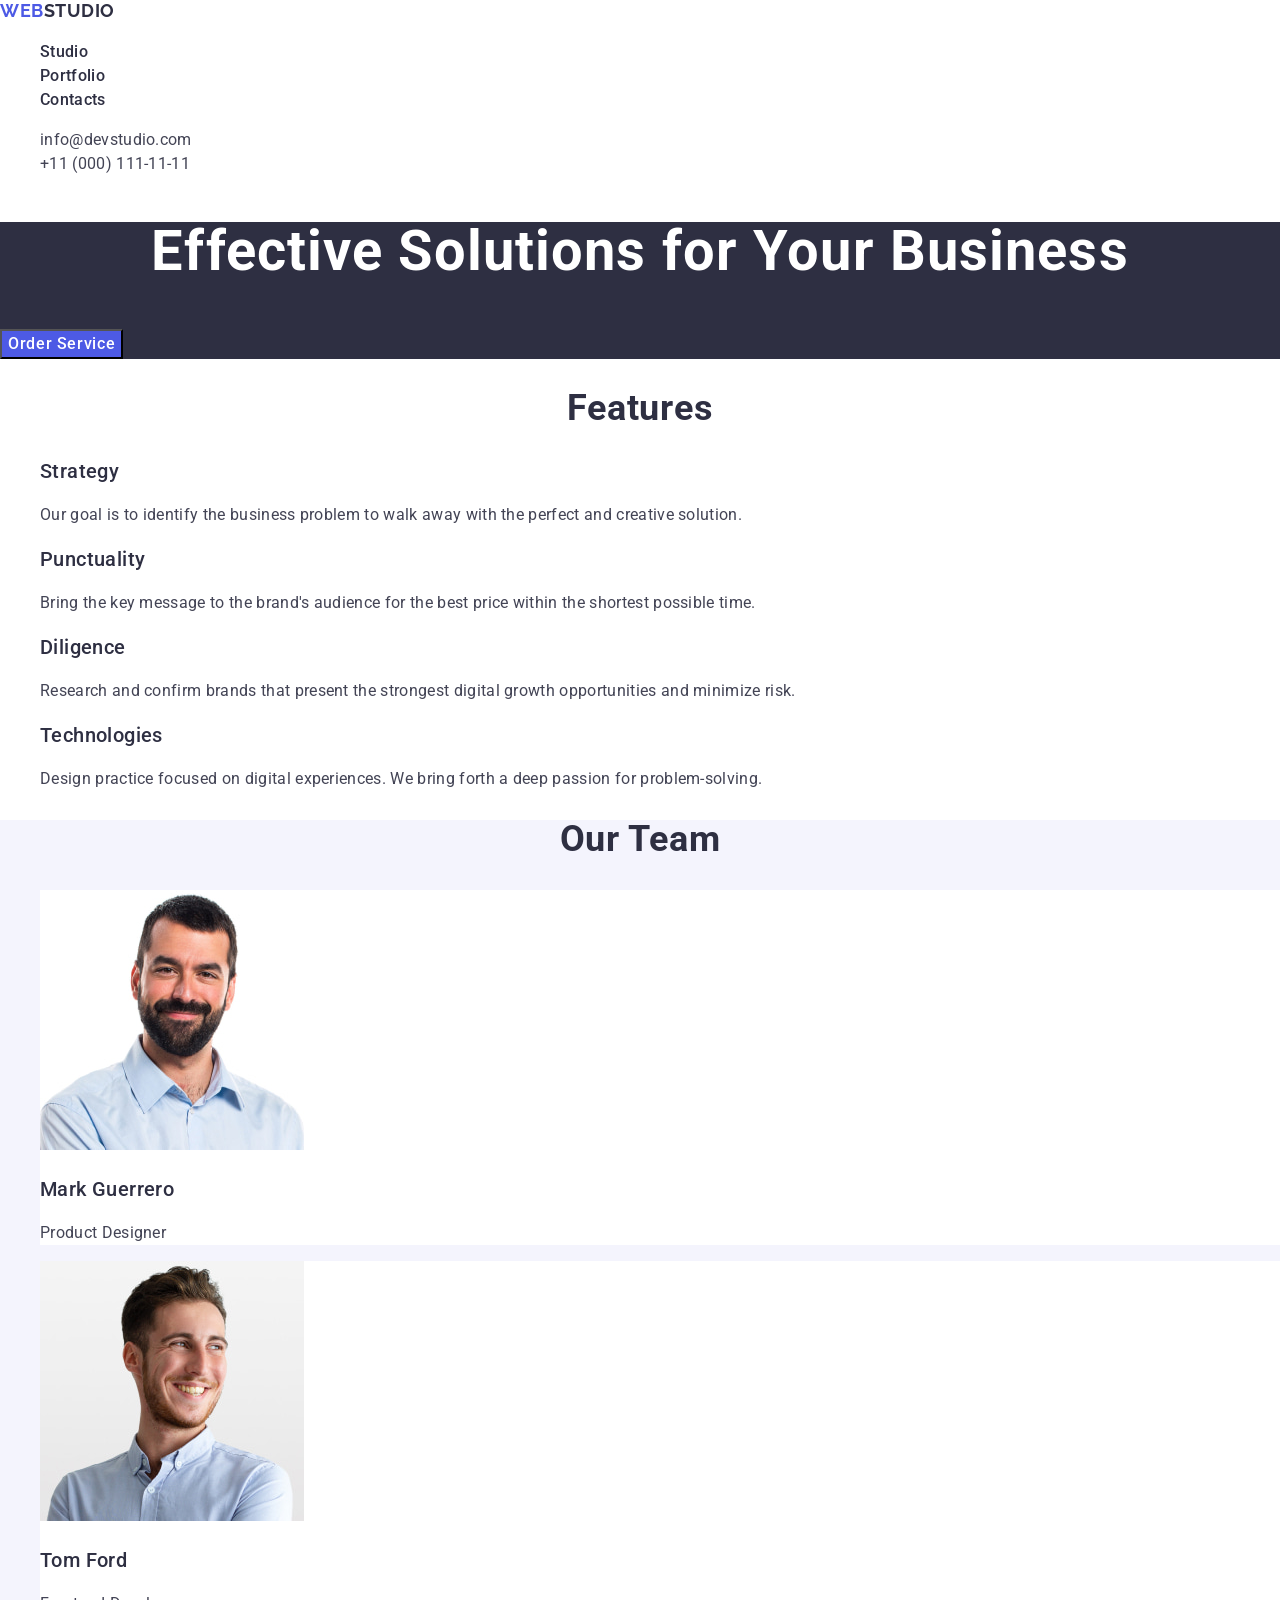
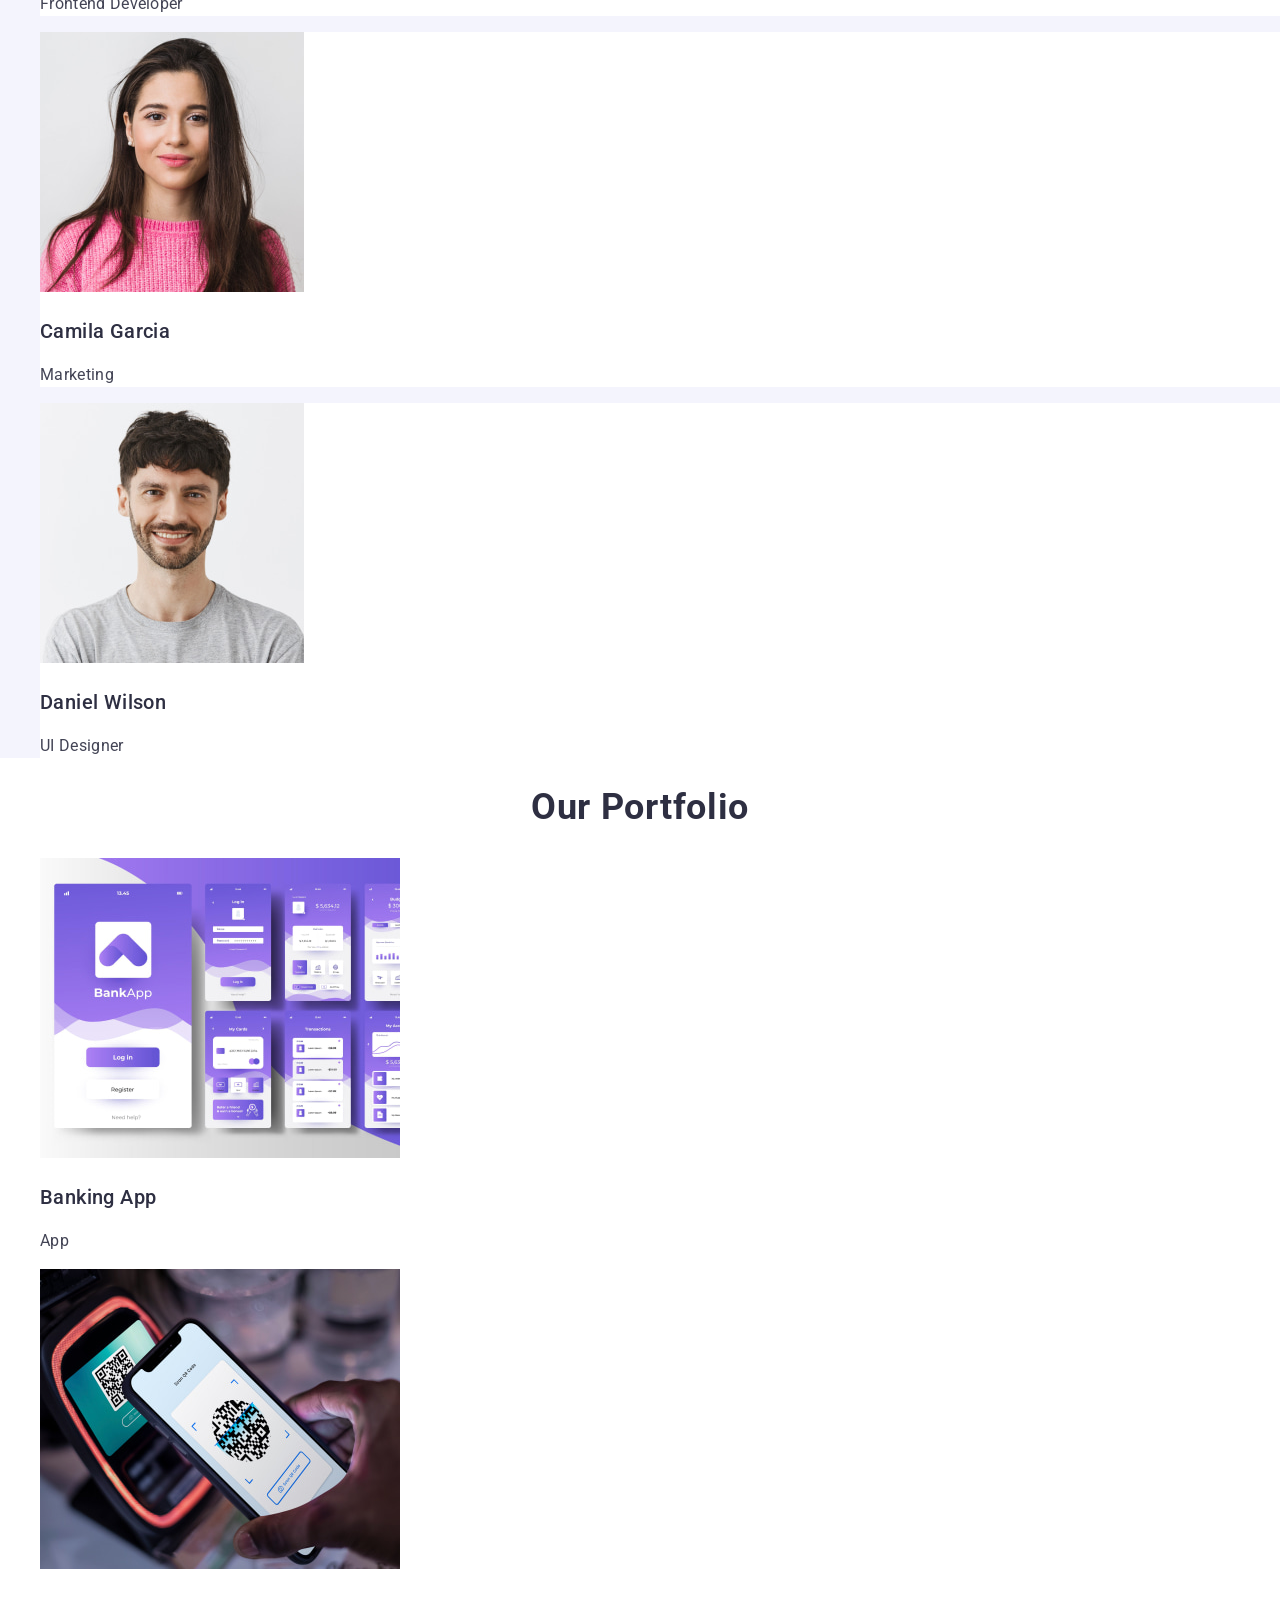
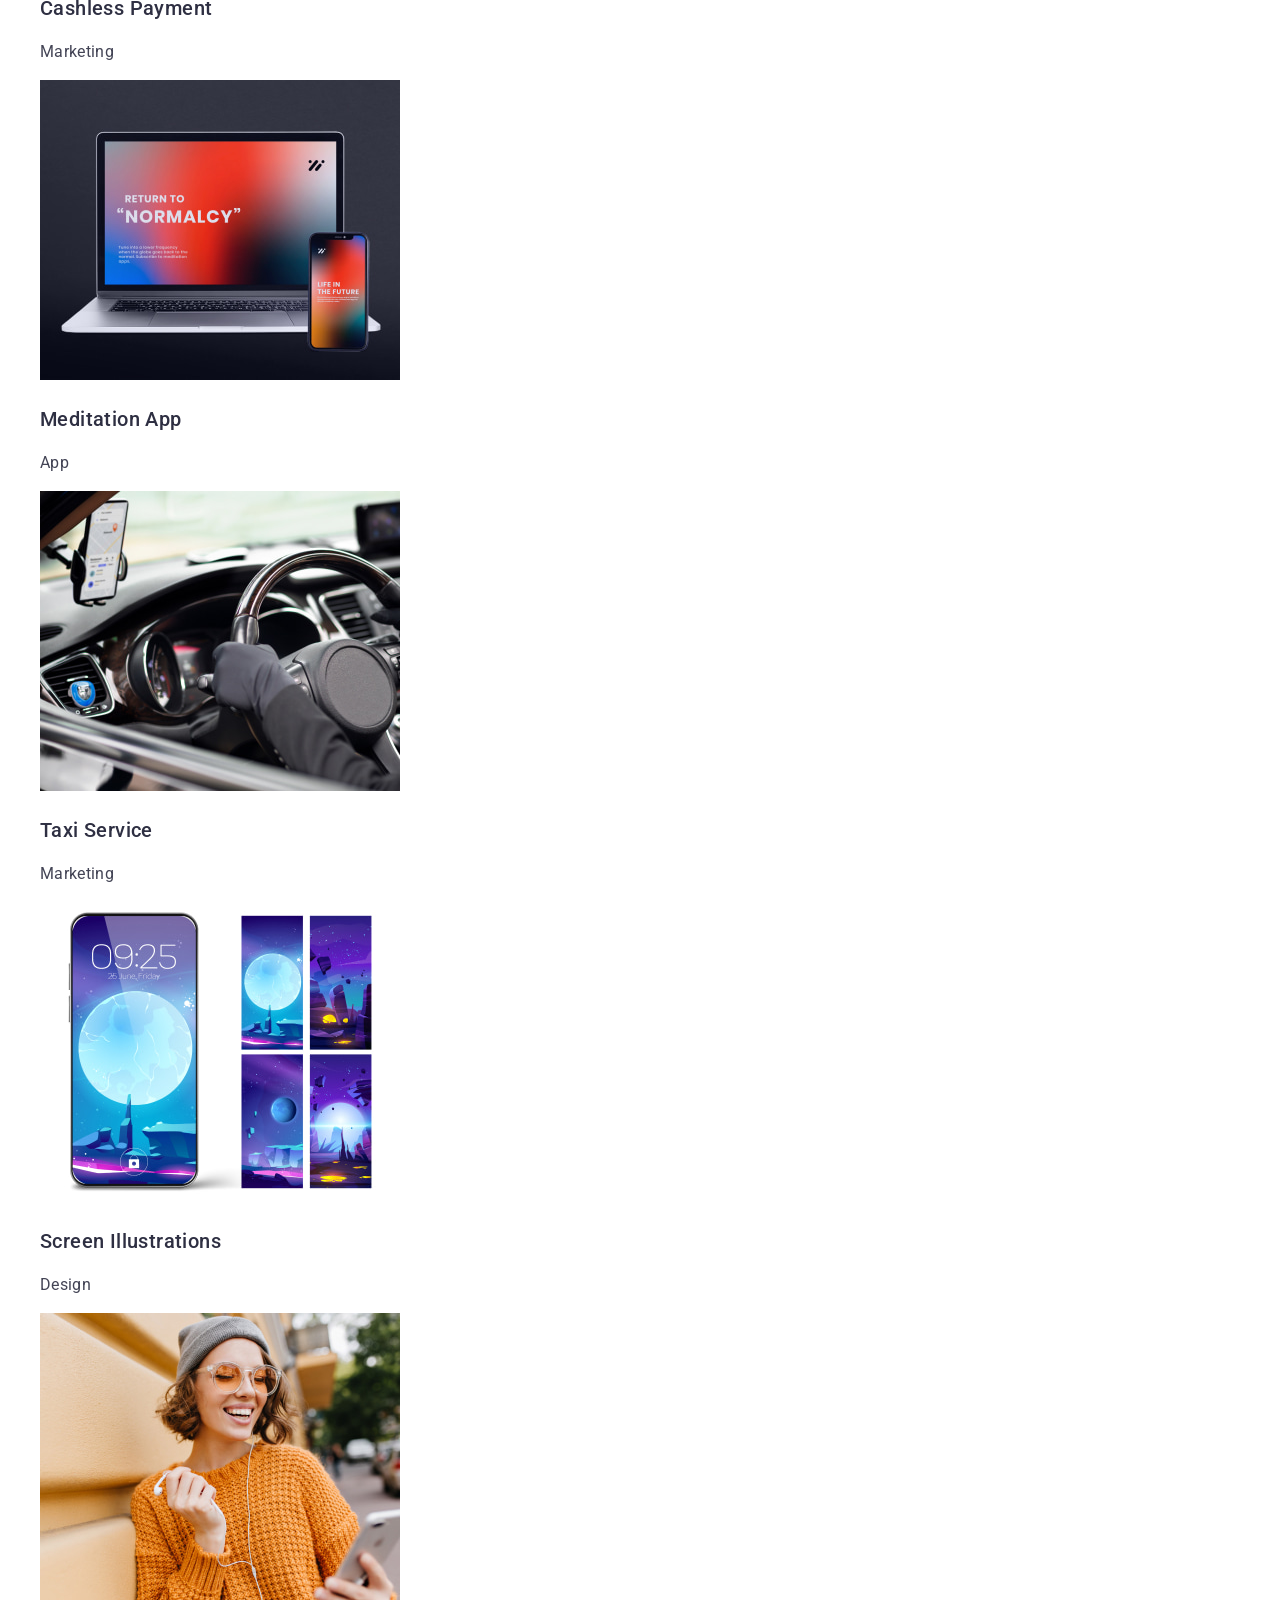
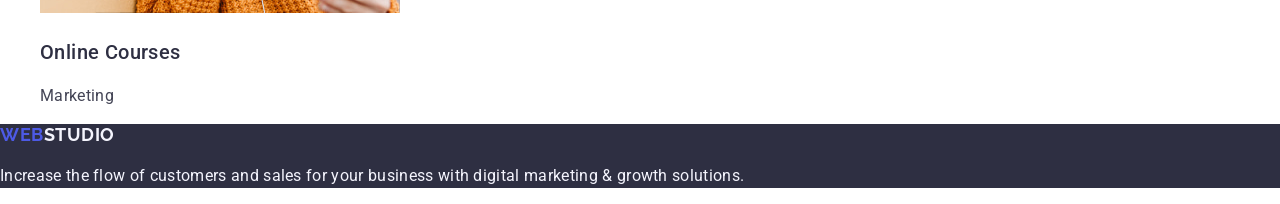
<file: index.html>
<!DOCTYPE html>
<html lang="en">
<!-- head -->

<head>
    <meta charset="UTF-8">
    <meta name="viewport" content="width=device-width, initial-scale=1.0">
    <!-- modern-normalize -->
    <link rel="stylesheet" href="https://cdn.jsdelivr.net/npm/modern-normalize@2.0.0/modern-normalize.min.css">
    <!-- fonts -->
    <link rel="preconnect" href="https://fonts.googleapis.com">
    <link rel="preconnect" href="https://fonts.gstatic.com" crossorigin>
    <link href="https://fonts.googleapis.com/css2?family=Raleway:wght@700&family=Roboto:wght@400;500;700&display=swap"
        rel="stylesheet">
    <!-- favicon -->
    <link rel="shortcut icon" href="./images/favicon.ico" type="image/x-icon">
    <!-- import styles.css -->
    <link rel="stylesheet" href="./css/styles.css" />
    <title>Web Studio</title>
</head>

<!-- body -->

<body>
    <header>
        <!-- navigation -->
        <nav>
            <!-- logo -->
            <a class="logo" href="./index.html">Web<span class="logo-dark">Studio</span></a>
            <ul>
                <li>
                    <a class="nav-link" href="./index.html">Studio</a>
                </li>
                <li>
                    <a class="nav-link" href="">Portfolio</a>
                </li>
                <li>
                    <a class="nav-link" href="">Contacts</a>
                </li>
            </ul>
        </nav>
        <!-- contacts information -->
        <address class="contacts">
            <ul>
                <li>
                    <a class="contact-link" href="mailto:info@devstudio.com">info@devstudio.com</a>
                </li>
                <li>
                    <a class="contact-link" href="tel:+110001111111">+11 (000) 111-11-11</a>
                </li>
            </ul>
        </address>

    </header>

    <!-- main -->
    <main>

        <!-- hero section -->
        <section class="hero">
            <h1 class="hero-title">Effective Solutions for Your Business</h1>
            <button class="hero-btn" type="button">Order Service</button>
        </section>

        <!-- features section -->
        <section>
            <!-- will be styled as visualy hidden -->
            <h2 class="section-header">Features</h2>
            <ul>
                <li>
                    <h3 class="card-header">Strategy</h3>
                    <p class="card-paragraf">
                        Our goal is to identify the business
                        problem to walk away with the perfect and creative solution.
                    </p>
                </li>
                <li>
                    <h3 class="card-header">Punctuality</h3>
                    <p class="card-paragraf">
                        Bring the key message to the brand's audience for the best price within the shortest possible
                        time.
                    </p>
                </li>
                <li>
                    <h3 class="card-header">Diligence</h3>
                    <p class="card-paragraf">
                        Research and confirm brands that present the strongest digital growth opportunities and minimize
                        risk.
                    </p>
                </li>
                <li>
                    <h3 class="card-header">Technologies</h3>
                    <p class="card-paragraf">
                        Design practice focused on digital experiences. We bring forth a deep passion for
                        problem-solving.
                    </p>
                </li>
            </ul>
        </section>

        <!-- team section -->
        <section class="team-section">
            <h2 class="section-header">Our Team</h2>
            <ul>
                <li class="team-card">
                    <img src="./images/team/mark-guerrero.jpg"
                        alt="an attractive man with a beard is smiling and looking ahead" width="264" height="260" />
                    <h3 class="card-header">Mark Guerrero</h3>
                    <p class="card-paragraf">Product Designer</p>
                </li>
                <li class="team-card">
                    <img src="./images/team/tom-ford.jpg" alt="a young man looks away with a wide smile" width="264"
                        height="260" />
                    <h3 class="card-header">Tom Ford</h3>
                    <p class="card-paragraf">Frontend Developer</p>
                </li>
                <li class="team-card">
                    <img src="./images/team/camila-garcia.jpg"
                        alt="young beautiful woman pink warm sweater natural look smiling portrait isolated long hair"
                        width="264" height="260" />
                    <h3 class="card-header">Camila Garcia</h3>
                    <p class="card-paragraf">Marketing</p>
                </li>
                <li class="team-card">
                    <img src="./images/team/daniel-wilson.jpg" alt="confident handsome guy posing against white wall"
                        width="264" height="260" />
                    <h3 class="card-header">Daniel Wilson</h3>
                    <p class="card-paragraf">UI Designer</p>
                </li>
            </ul>
        </section>
        <section>
            <h2 class="section-header">Our Portfolio</h2>
            <ul>
                <li>
                    <img src="./images/portfolio/portfolio-1.jpg"
                        alt="Banking mobile application mockup in purple and white colors" width="360" height="300" />
                    <h3 class="card-header">Banking App</h3>
                    <p class="card-paragraf">App</p>
                </li>
                <li>
                    <img src="./images/portfolio/portfolio-2.jpg" alt="Mobile phone reads qr code for non-cash payment"
                        width="360" height="300" />
                    <h3 class="card-header">Cashless Payment</h3>
                    <p class="card-paragraf">Marketing</p>
                </li>
                <li>
                    <img src="./images/portfolio/portfolio-3.jpg"
                        alt="The same application on the screen of a laptop and a smartphone on a black background"
                        width="360" height="300" />
                    <h3 class="card-header">Meditation App</h3>
                    <p class="card-paragraf">App</p>
                </li>
                <li>
                    <img src="./images/portfolio/portfolio-4.jpg"
                        alt="Hands on the steering wheel, black interior GPS navigation applications on the smartphone screen"
                        width="360" height="300" />
                    <h3 class="card-header">Taxi Service</h3>
                    <p class="card-paragraf">Marketing</p>
                </li>
                <li>
                    <img src="./images/portfolio/portfolio-5.jpg"
                        alt="Screensaver on the smartphone screen and four illustrations of the night moon sky in violet-blue shades"
                        width="360" height="300" />
                    <h3 class="card-header">Screen Illustrations</h3>
                    <p class="card-paragraf">Design</p>
                </li>
                <li>
                    <img src="./images/portfolio/portfolio-6.jpg"
                        alt="A girl in an orange sweater, glasses and headphones with a smartphone in her hands"
                        width="360" height="300" />
                    <h3 class="card-header">Online Courses</h3>
                    <p class="card-paragraf">Marketing</p>
                </li>
            </ul>
        </section>
    </main>

    <!-- footer -->
    <footer class="footer">
        <!-- logo -->
        <a class="logo" href="./index.html">Web<span class="logo-light">Studio</span></a>
        <p class="footer-text">
            Increase the flow of customers and sales for your business with digital marketing & growth solutions.
        </p>
    </footer>
</body>

</html>
</file>
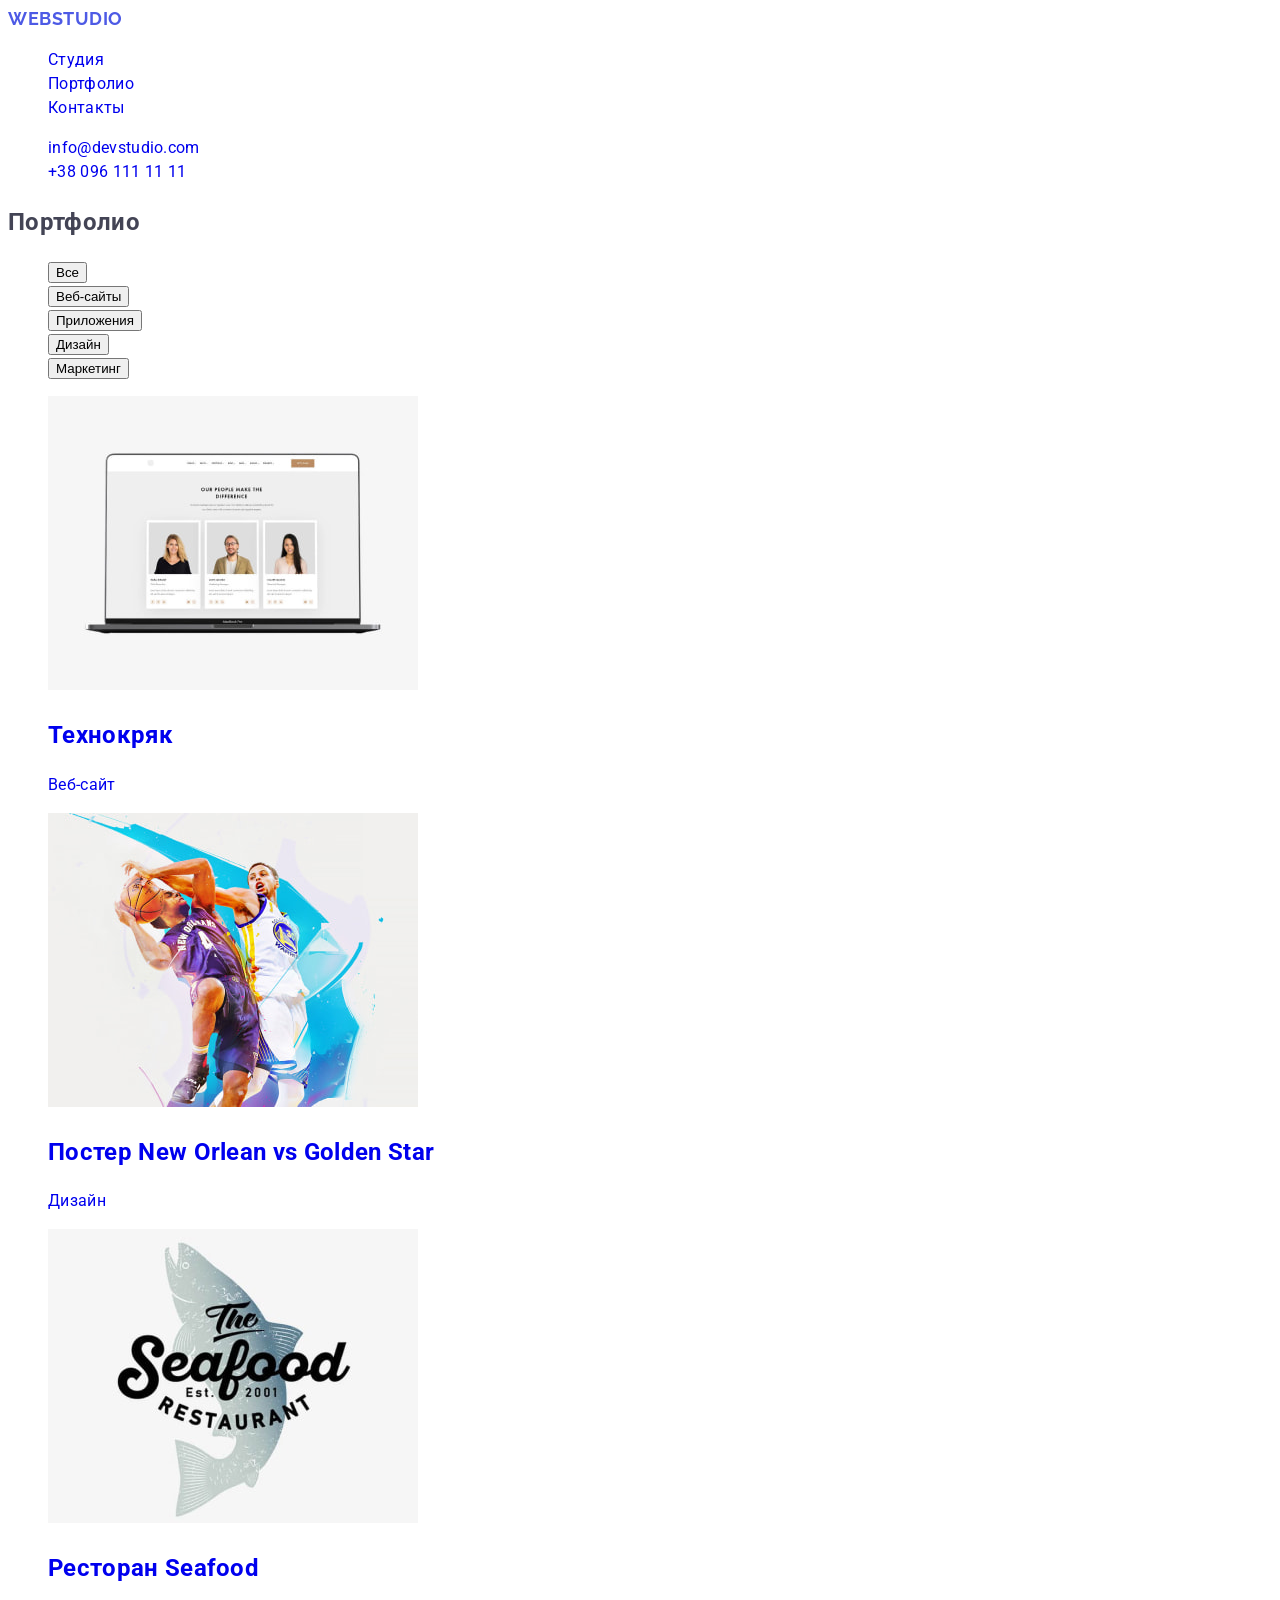
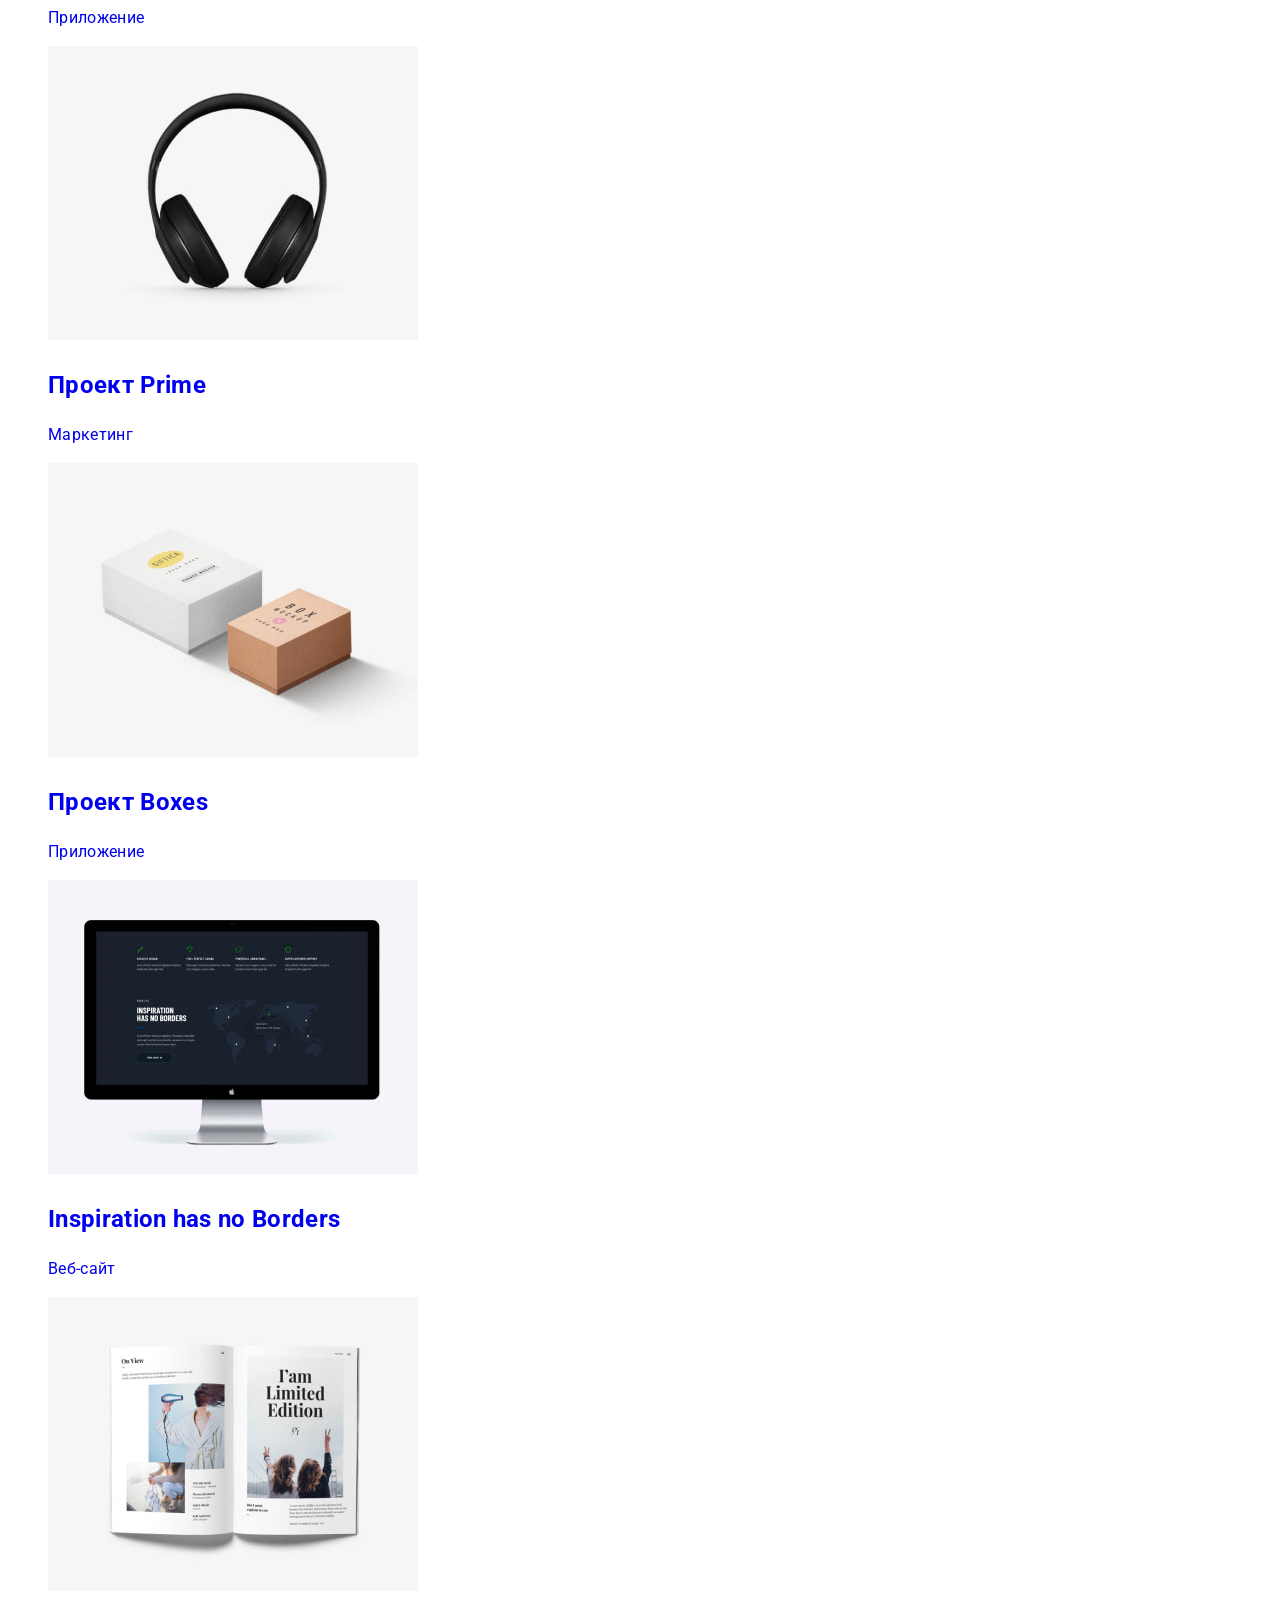
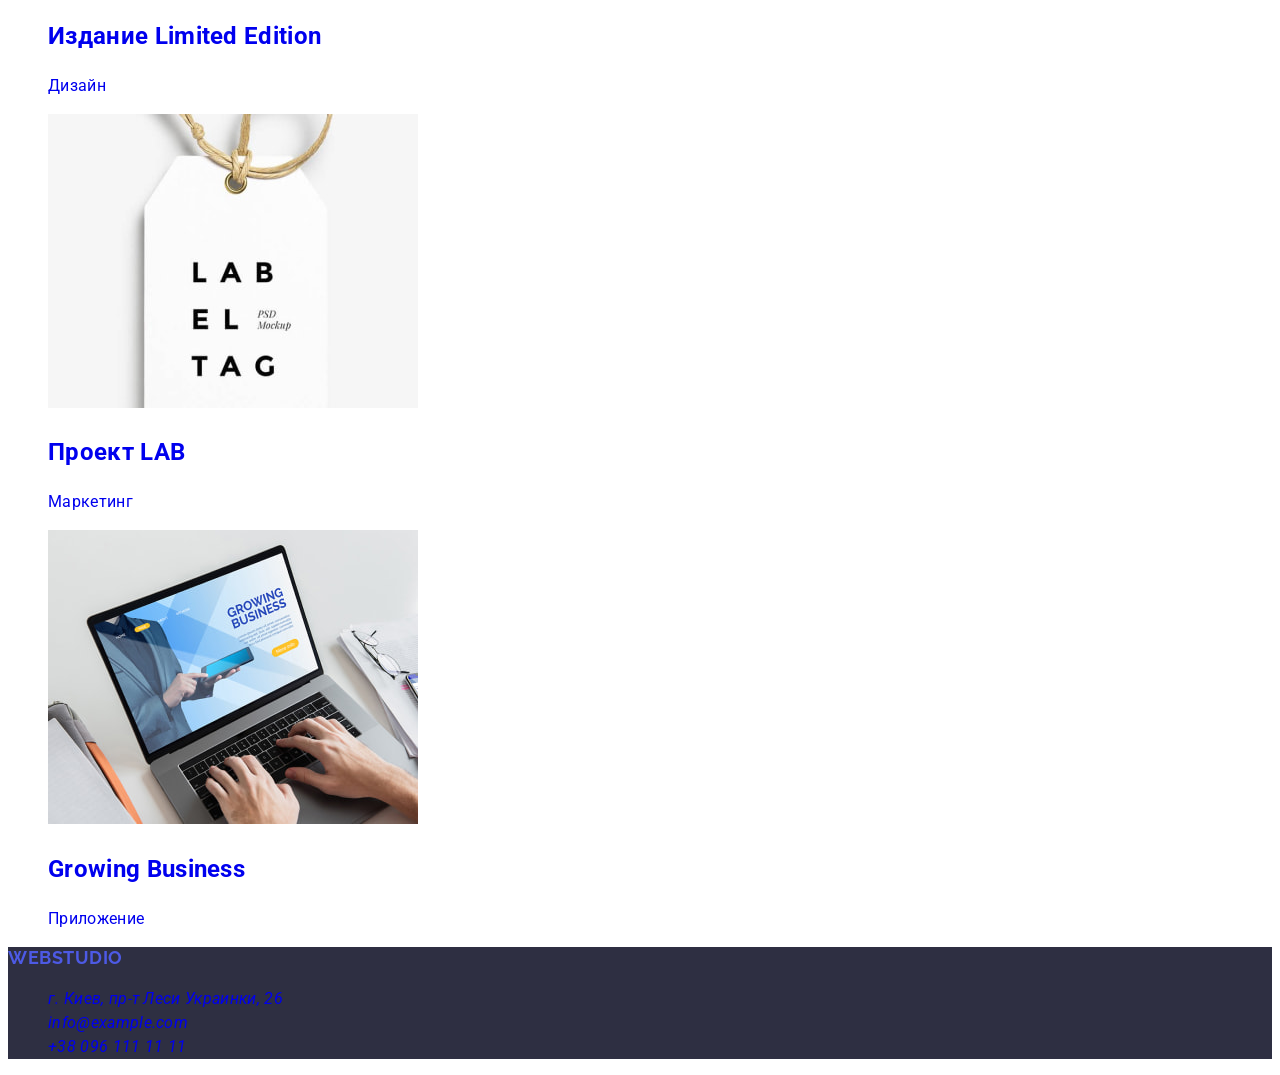
<file: portfolio.html>
<!DOCTYPE html>
<html lang="ru">

<head>
    <meta charset="UTF-8">
    <meta http-equiv="X-UA-Compatible" content="IE=edge">
    <meta name="viewport" content="width=device-width, initial-scale=1.0">
    <title>Портфолио</title>
    <link href="https://fonts.googleapis.com/css2?family=Raleway:wght@700&family=Roboto:wght@400;500;700;900&display=swap"
        rel="stylesheet">
    <link rel="stylesheet" href="./css/styles.css">
</head>
<body>
<!--Верхняя линия-->
    <header class="header">
        <nav class="navigation">
            <a class="logo" lang="en" href="./index.html"><span class="logo-accent">Web</span>Studio</a>
            <ul class="list">
                <li class="header-item"><a class="link" href="./index.html">Студия</a></li>
                <li class="header-item"><a class="link current" href="./portfolio.html">Портфолио</a></li>
                <li class="header-item"><a class="link" href="#">Контакты</a></li>
            </ul>
        </nav>
        <div class="header-group">
            <ul class="list">
                <li class="header-item"><a class="link" href="mailto:info@devstudio.com">info@devstudio.com</a></li>
                <li class="header-item"><a class="link" href="tel:+380961111111">+38 096 111 11 11</a></li>
            </ul>
        </div>
    
    </header>
    <main class="main">
        <section class="portfolio">
            <h1 class="visually-hidden">Портфолио</h1>
        <!--Фільтри-->
            <ul class="list">
                <li class="item"><button class="filter-btn" type="button">Все</button></li>
                <li class="item"><button class="filter-btn" type="button">Веб-сайты</button></li>
                <li class="item"><button class="filter-btn" type="button">Приложения</button></li>
                <li class="item"><button class="filter-btn" type="button">Дизайн</button></li>
                <li class="item"><button class="filter-btn" type="button">Маркетинг</button></li>
            </ul>
        <!--Портфолио-->
            <ul class="list">
                <li class="item">
                    <a class="link" href="#">
                        <img class="img" src="./images/portfolio/pr1/img.jpg" alt="Веб-сайт на ноутбуке" width="370" height="294">
                        <h2 class="portfolio-title">Технокряк</h2>
                        <p class="portfolio-text">Веб-сайт</p>
                    </a>
                </li>
                <li class="item">
                    <a class="link" href="#">
                        <img class="img" src="./images/portfolio/pr2/img.jpg" alt="Баскетболисты" width="370" height="294">
                        <h2 class="portfolio-title">Постер <span lang="en">New Orlean vs Golden Star</span></h2>
                        <p class="portfolio-text">Дизайн</p>
                    </a>
                </li>
                <li class="item">
                    <a class="link" href="#">
                        <img class="img" src="./images/portfolio/pr3/img.jpg" alt="Логотип ресторана" width="370" height="294">
                        <h2 class="portfolio-title">Ресторан <span lang="en">Seafood</span></h2>
                        <p class="portfolio-text">Приложение</p>
                    </a>
                </li>
                <li class="item">
                    <a class="link" href="#">
                        <img class="img" src="./images/portfolio/pr4/img.jpg" alt="Наушники" width="370" height="294">
                        <h2 class="portfolio-title">Проект <span lang="en">Prime</span></h2>
                        <p class="portfolio-text">Маркетинг</p>
                    </a>
                </li>
                <li class="item">
                    <a class="link" href="#">
                        <img class="img" src="./images/portfolio/pr5/img.jpg" alt="Две коробочки" width="370" height="294">
                        <h2 class="portfolio-title">Проект <span lang="en">Boxes</span></h2>
                        <p class="portfolio-text">Приложение</p>
                    </a>
                </li>
                <li class="item">
                    <a class="link" href="#">
                        <img class="img" src="./images/portfolio/pr6/img.jpg" alt="Монитор компьютера" width="370" height="294">
                        <h2 class="portfolio-title" lang="en">Inspiration has no Borders</h2>
                        <p class="portfolio-text">Веб-сайт</p>
                    </a>
                </li>
                <li class="item">
                    <a class="link" href="#">
                        <img class="img" src="./images/portfolio/pr7/img.jpg" alt="Разворот журнала" width="370" height="294">
                        <h2 class="portfolio-title">Издание <span lang="en">Limited Edition</span></h2>
                        <p class="portfolio-text">Дизайн</p>
                    </a>
                </li>
                <li class="item">
                    <a class="link" href="#">
                        <img class="img" src="./images/portfolio/pr8/img.jpg" alt="Бирка" width="370" height="294">
                        <h2 class="portfolio-title">Проект <span lang="en">LAB</span></h2>
                        <p class="portfolio-text">Маркетинг</p>
                    </a>
                </li>
                <li class="item">
                    <a class="link" href="#">
                        <img class="img" src="./images/portfolio/pr9/img.jpg" alt="Работа на ноутбуке" width="370" height="294">
                        <h2 class="portfolio-title" lang="en">Growing Business</h2>
                        <p class="portfolio-text">Приложение</p>
                    </a>
                </li>
            </ul>
        </section>


    </main>
    <!--Подвал-->
    <footer class="footer">
        <a class="logo" lang="en" href="./index.html"><span class="logo-accent">Web</span>Studio</a>
        <address class="footer-group">
            <ul class="list">
                <li class="footer-item"><a class="link" href="https://bit.ly/3pXMvUd" target="_blank"
                        rel="noopener noreferrer">г. Киев, пр-т
                        Леси Украинки, 26</a> </li>
                <li class="mail footer-item"><a class="link" href="mailto:info@devstudio.com">info@example.com</a> </li>
                <li class="tel footer-item"><a class="link" href="tel:+380961111111">+38 096 111 11 11</a> </li>
            </ul>
        </address>
    </footer>
</body>
</file>
<file: css/styles.css>
:root {
    /* colors */
    --brand-color-white: #FFFFFF;
    --brand-color-dark: #2E2F42;
    --brand-color-grey: #F4F4FD;
    --brand-color-accent: #4D5AE5;
    --pressed-state-color: #404BBF;
    --text-color: #434455;
    --line-color: #E7E9FC;

    /* fonts */
    --text-font-family: 'Roboto', sans-serif;
    --logo-font-family: 'Raleway', sans-serif;
}

body {
    font-family: 'Roboto', sans-serif;
    color: var(--text-color);
    background-color: var(--brand-color-white);
    line-height: 1.5;
    letter-spacing: 0.02em;
}

ul,
ol {
    list-style-type: none;
}

a {
    text-decoration: none;
}

/* logo */
.logo {
    font-family: var(--logo-font-family);
    font-weight: 700;
    font-size: 18px;
    line-height: 1.17;
    letter-spacing: 0.03em;
    color: var(--brand-color-accent);
    text-transform: uppercase;
}
.logo:hover,
.logo:focus {
    color: var(--pressed-state-color);
}
.logo-dark {
    color: var(--brand-color-dark);
}
.logo-light {
    color: var(--brand-color-grey);
}

/*** header ***/
/* navigation */
.nav-link {
    color: var(--brand-color-dark);
    font-weight: 500;
}
.nav-link:hover,
.nav-link:focus {
    color: var(--pressed-state-color);
}

/* contacts */
.contacts {
    font-style: normal;
}
.contact-link {
    color: inherit;
}
.contact-link:hover,
.contact-link:focus {
    color: var(--pressed-state-color);
}

/*** hero section ***/
.hero {
    background-color: var(--brand-color-dark);
}
.hero-title {
    color: var(--brand-color-white);
    font-weight: 700;
    font-size: 56px;
    line-height: 1.07;
    text-align: center;
    letter-spacing: 0.02em;
}
.hero-btn {
    background-color: var(--brand-color-accent);
    color: var(--brand-color-white);
    font-weight: 500;
    letter-spacing: 0.04em;
    cursor: pointer;
    line-height: inherit;
}
.hero-btn:hover,
.hero-btn:focus {
    background-color: var(--pressed-state-color);
}

/* section header h2 */
.section-header {
    font-weight: 700;
    font-size: 36px;
    line-height: 1.11;
    text-align: center;
    text-transform: capitalize;
    color: var(--brand-color-dark);
    letter-spacing: 0.02em;
}

/* card header h3 */
.card-header {
    font-weight: 500;
    font-size: 20px;
    line-height: 1.2;
    color: var(--brand-color-dark);
    letter-spacing: 0.02em;
}
/* .card-paragraf {
} */

.team-section {
    background-color: var(--brand-color-grey);
}
.team-card {
    background-color: var(--brand-color-white);
}

.footer {
    background-color: var(--brand-color-dark);
}
.footer-text {
    color: var(--brand-color-grey)
}
</file>
